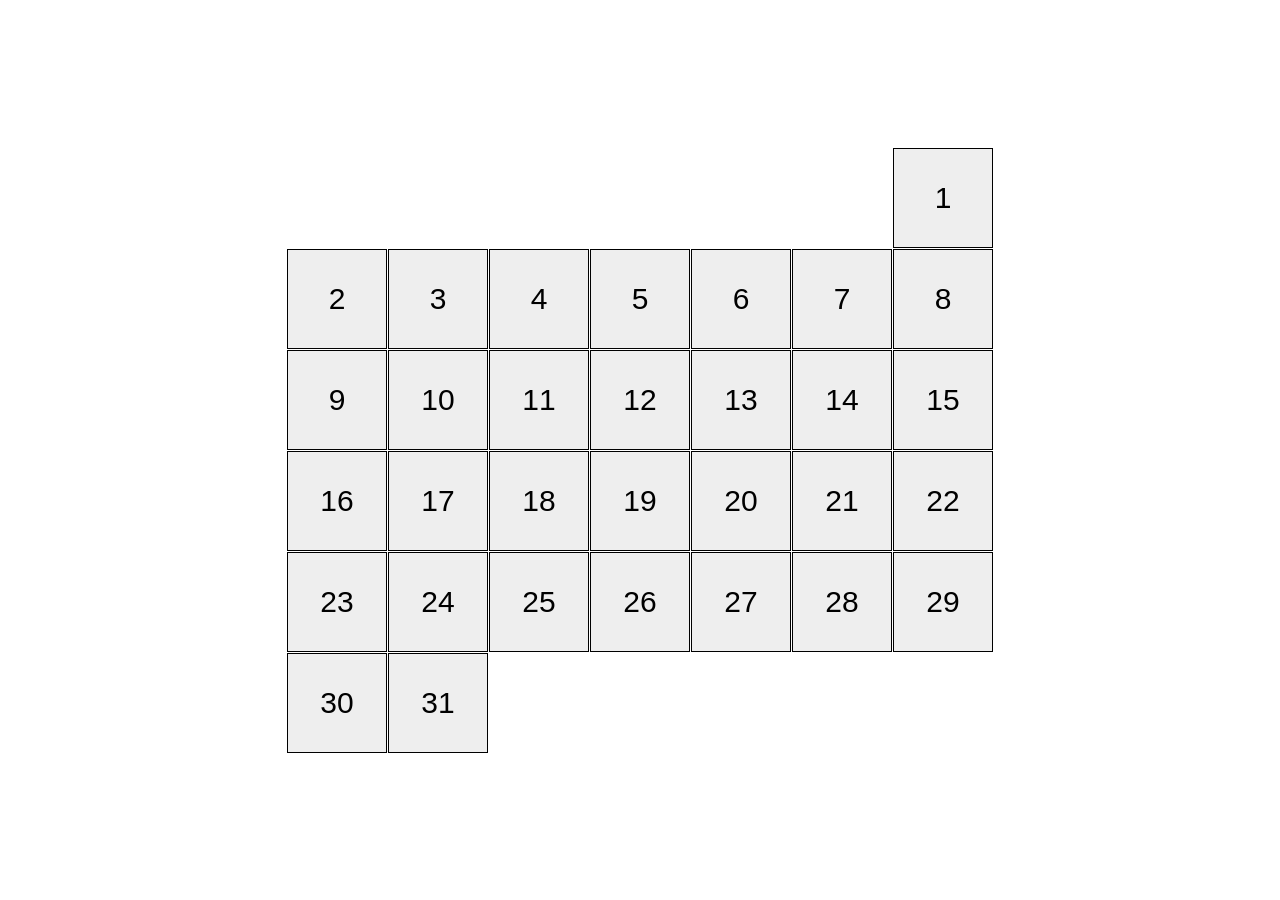
<file: index.html>
<!doctype html><html lang="en"><head><meta charset="utf-8"><meta name="viewport" content="width=device-width, initial-scale=1.0"><title>Calendar</title><link rel="stylesheet" href="index.b524b45a.css"></head><body> <div class="calendar calendar--month-length-31 calendar--start-day-sun"> <div class="calendar__day"></div> <div class="calendar__day"></div> <div class="calendar__day"></div> <div class="calendar__day"></div> <div class="calendar__day"></div> <div class="calendar__day"></div> <div class="calendar__day"></div> <div class="calendar__day"></div> <div class="calendar__day"></div> <div class="calendar__day"></div> <div class="calendar__day"></div> <div class="calendar__day"></div> <div class="calendar__day"></div> <div class="calendar__day"></div> <div class="calendar__day"></div> <div class="calendar__day"></div> <div class="calendar__day"></div> <div class="calendar__day"></div> <div class="calendar__day"></div> <div class="calendar__day"></div> <div class="calendar__day"></div> <div class="calendar__day"></div> <div class="calendar__day"></div> <div class="calendar__day"></div> <div class="calendar__day"></div> <div class="calendar__day"></div> <div class="calendar__day"></div> <div class="calendar__day"></div> <div class="calendar__day"></div> <div class="calendar__day"></div> <div class="calendar__day"></div> </div> </body></html>
</file>
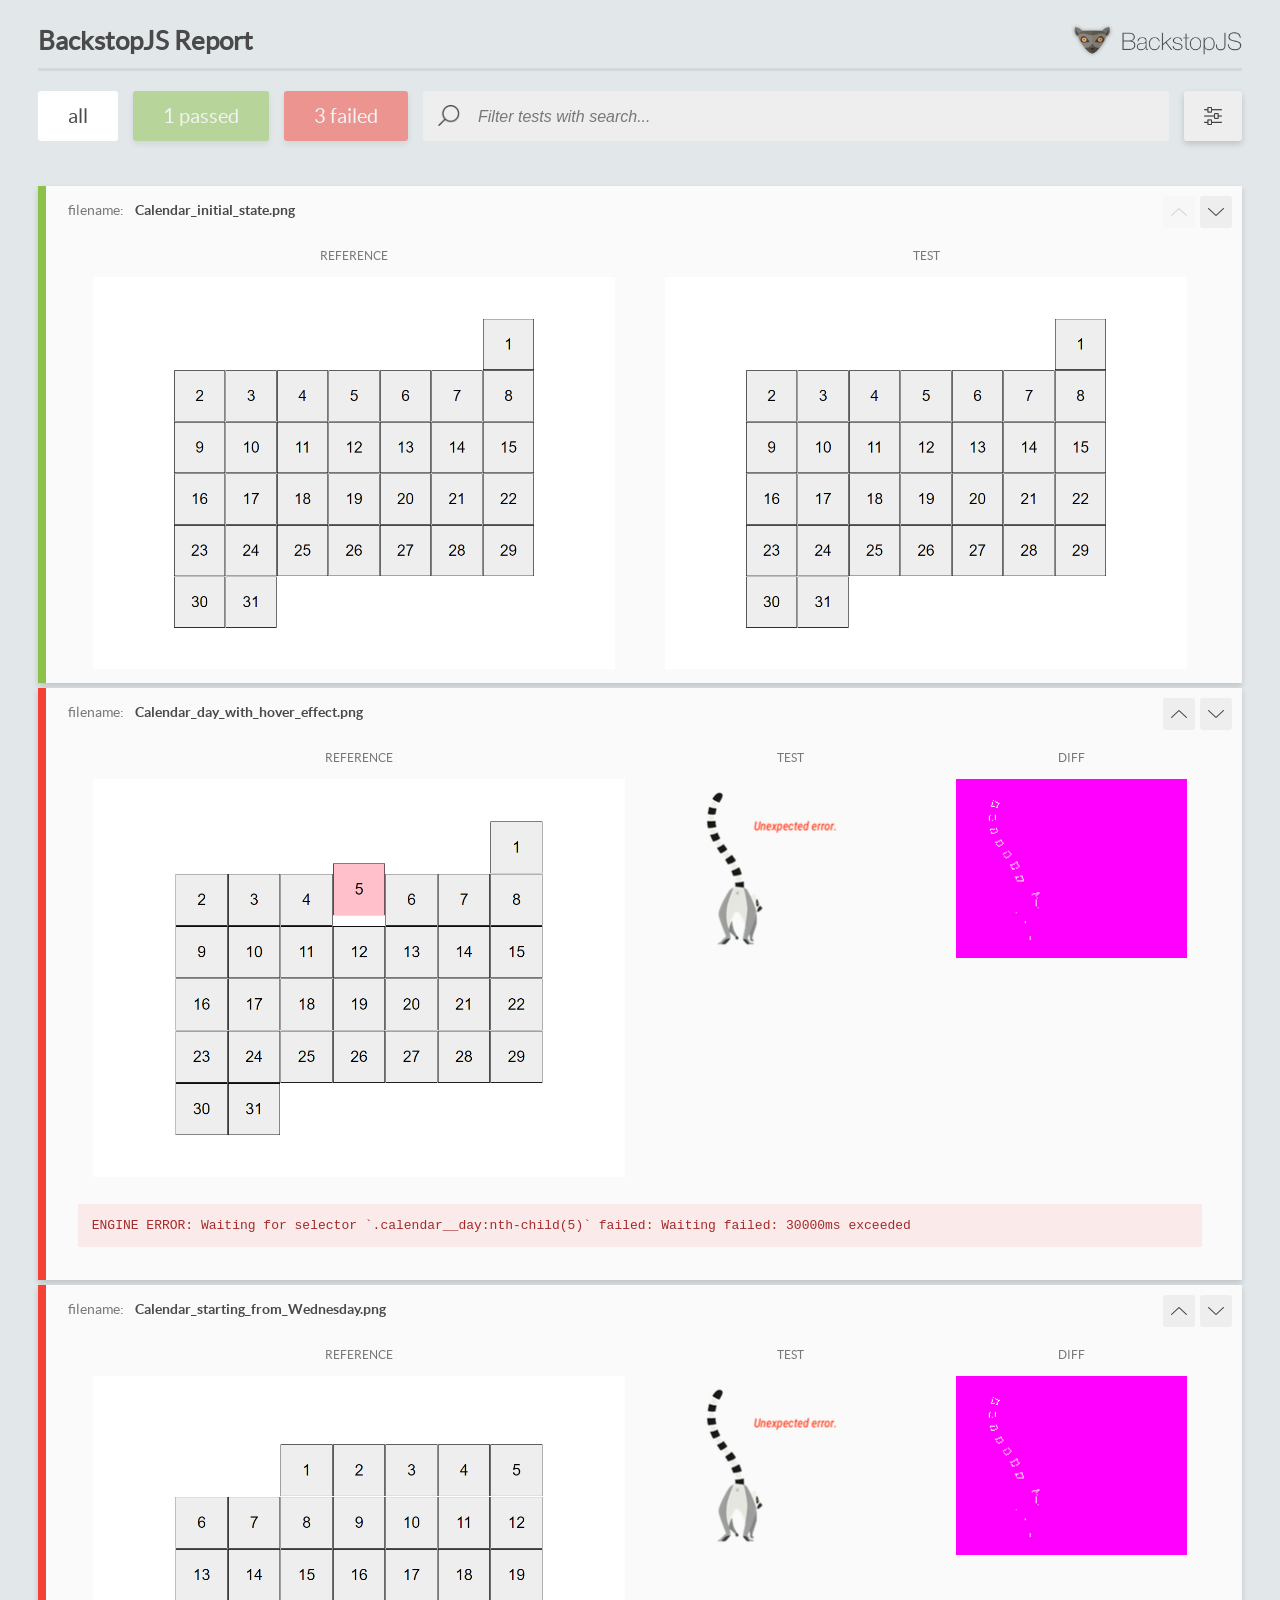
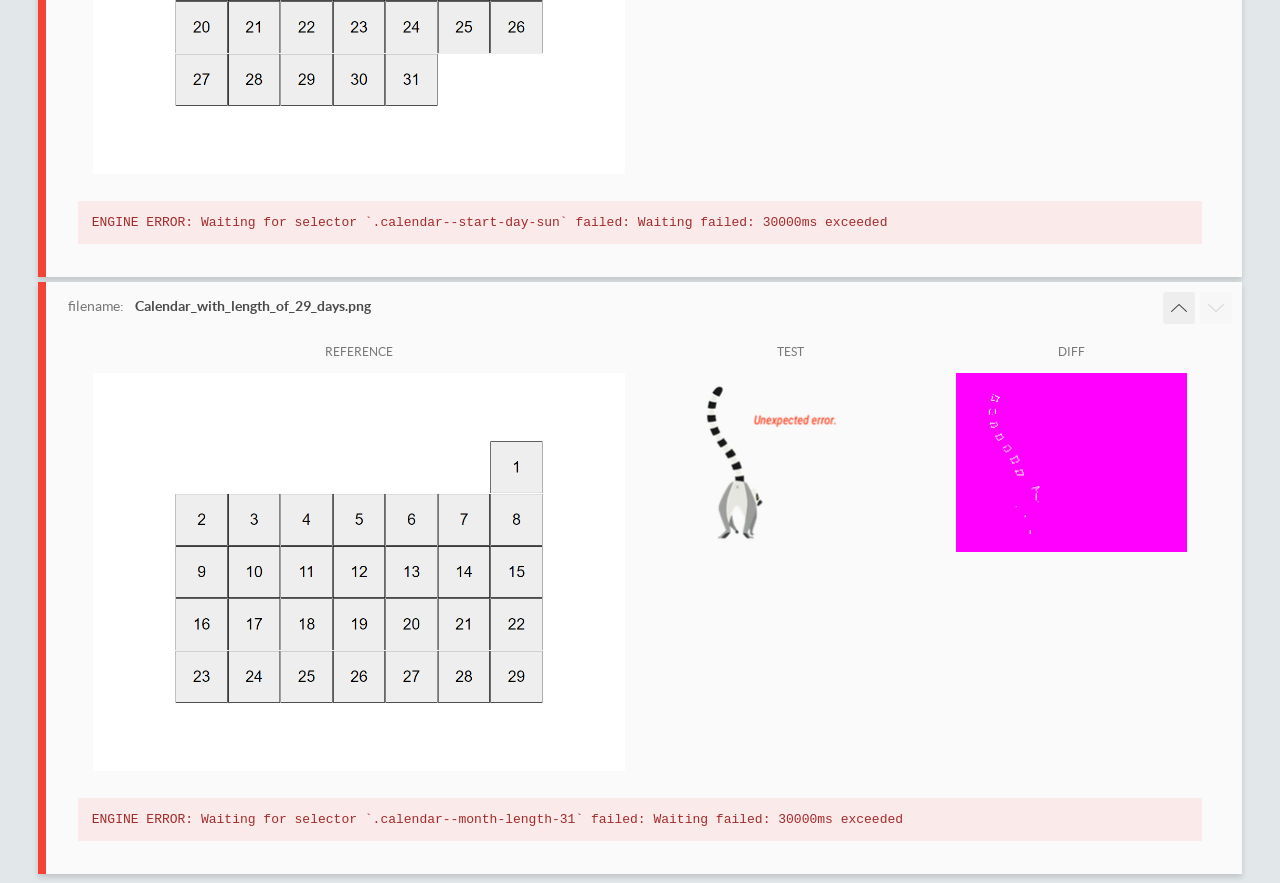
<file: report/html_report/index.html>
<!DOCTYPE html>
<html>
  <head>
    <meta charset="utf-8">
    <!-- Disable Cache -->
    <meta http-equiv="Cache-Control" content="no-cache, no-store, must-revalidate">
    <meta http-equiv="Pragma" content="no-cache">
    <meta http-equiv="Expires" content="0">

    <title>BackstopJS Report</title>

    <style>
      @font-face {
          font-family: 'latoregular';
          src: url('./assets/fonts/lato-regular-webfont.woff2') format('woff2'),
              url('./assets/fonts/lato-regular-webfont.woff') format('woff');
          font-weight: 400;
          font-style: normal;
      }
      @font-face {
          font-family: 'latobold';
          src: url('./assets/fonts/lato-bold-webfont.woff2') format('woff2'),
              url('./assets/fonts/lato-bold-webfont.woff') format('woff');
          font-weight: 700;
          font-style: normal;
      }

      .ReactModal__Body--open {
          overflow: hidden;
      }
      .ReactModal__Body--open .header {
        display: none;
      }

    </style>
  </head>
  <body style="background-color: #E2E7EA">
    <div id="root">

    </div>
    <script>
      function report (report) { // eslint-disable-line no-unused-vars
        window.tests = report;
      }
    </script>
    <script src="config.js"></script>
    <script src="index_bundle.js"></script>
  </body>
</html>
</file>
<file: index.b524b45a.css>
*{font-family:Arial,Helvetica,sans-serif}*,:before,:after{box-sizing:border-box}body{justify-content:center;align-items:center;min-height:100vh;margin:0;display:flex}.calendar{flex-wrap:wrap;gap:1px;width:726px;margin:auto;padding:10px;display:flex}.calendar__day{cursor:pointer;background-color:#eee;border:1px solid #000;justify-content:center;align-items:center;width:100px;height:100px;padding:10px;transition:transform .5s,background-color .5s;display:flex;position:relative}.calendar__day:first-child:before{content:"1";font-family:Arial,sans-serif;font-size:30px;position:absolute;top:50%;left:50%;transform:translate(-50%,-50%)}.calendar__day:nth-child(2):before{content:"2";font-family:Arial,sans-serif;font-size:30px;position:absolute;top:50%;left:50%;transform:translate(-50%,-50%)}.calendar__day:nth-child(3):before{content:"3";font-family:Arial,sans-serif;font-size:30px;position:absolute;top:50%;left:50%;transform:translate(-50%,-50%)}.calendar__day:nth-child(4):before{content:"4";font-family:Arial,sans-serif;font-size:30px;position:absolute;top:50%;left:50%;transform:translate(-50%,-50%)}.calendar__day:nth-child(5):before{content:"5";font-family:Arial,sans-serif;font-size:30px;position:absolute;top:50%;left:50%;transform:translate(-50%,-50%)}.calendar__day:nth-child(6):before{content:"6";font-family:Arial,sans-serif;font-size:30px;position:absolute;top:50%;left:50%;transform:translate(-50%,-50%)}.calendar__day:nth-child(7):before{content:"7";font-family:Arial,sans-serif;font-size:30px;position:absolute;top:50%;left:50%;transform:translate(-50%,-50%)}.calendar__day:nth-child(8):before{content:"8";font-family:Arial,sans-serif;font-size:30px;position:absolute;top:50%;left:50%;transform:translate(-50%,-50%)}.calendar__day:nth-child(9):before{content:"9";font-family:Arial,sans-serif;font-size:30px;position:absolute;top:50%;left:50%;transform:translate(-50%,-50%)}.calendar__day:nth-child(10):before{content:"10";font-family:Arial,sans-serif;font-size:30px;position:absolute;top:50%;left:50%;transform:translate(-50%,-50%)}.calendar__day:nth-child(11):before{content:"11";font-family:Arial,sans-serif;font-size:30px;position:absolute;top:50%;left:50%;transform:translate(-50%,-50%)}.calendar__day:nth-child(12):before{content:"12";font-family:Arial,sans-serif;font-size:30px;position:absolute;top:50%;left:50%;transform:translate(-50%,-50%)}.calendar__day:nth-child(13):before{content:"13";font-family:Arial,sans-serif;font-size:30px;position:absolute;top:50%;left:50%;transform:translate(-50%,-50%)}.calendar__day:nth-child(14):before{content:"14";font-family:Arial,sans-serif;font-size:30px;position:absolute;top:50%;left:50%;transform:translate(-50%,-50%)}.calendar__day:nth-child(15):before{content:"15";font-family:Arial,sans-serif;font-size:30px;position:absolute;top:50%;left:50%;transform:translate(-50%,-50%)}.calendar__day:nth-child(16):before{content:"16";font-family:Arial,sans-serif;font-size:30px;position:absolute;top:50%;left:50%;transform:translate(-50%,-50%)}.calendar__day:nth-child(17):before{content:"17";font-family:Arial,sans-serif;font-size:30px;position:absolute;top:50%;left:50%;transform:translate(-50%,-50%)}.calendar__day:nth-child(18):before{content:"18";font-family:Arial,sans-serif;font-size:30px;position:absolute;top:50%;left:50%;transform:translate(-50%,-50%)}.calendar__day:nth-child(19):before{content:"19";font-family:Arial,sans-serif;font-size:30px;position:absolute;top:50%;left:50%;transform:translate(-50%,-50%)}.calendar__day:nth-child(20):before{content:"20";font-family:Arial,sans-serif;font-size:30px;position:absolute;top:50%;left:50%;transform:translate(-50%,-50%)}.calendar__day:nth-child(21):before{content:"21";font-family:Arial,sans-serif;font-size:30px;position:absolute;top:50%;left:50%;transform:translate(-50%,-50%)}.calendar__day:nth-child(22):before{content:"22";font-family:Arial,sans-serif;font-size:30px;position:absolute;top:50%;left:50%;transform:translate(-50%,-50%)}.calendar__day:nth-child(23):before{content:"23";font-family:Arial,sans-serif;font-size:30px;position:absolute;top:50%;left:50%;transform:translate(-50%,-50%)}.calendar__day:nth-child(24):before{content:"24";font-family:Arial,sans-serif;font-size:30px;position:absolute;top:50%;left:50%;transform:translate(-50%,-50%)}.calendar__day:nth-child(25):before{content:"25";font-family:Arial,sans-serif;font-size:30px;position:absolute;top:50%;left:50%;transform:translate(-50%,-50%)}.calendar__day:nth-child(26):before{content:"26";font-family:Arial,sans-serif;font-size:30px;position:absolute;top:50%;left:50%;transform:translate(-50%,-50%)}.calendar__day:nth-child(27):before{content:"27";font-family:Arial,sans-serif;font-size:30px;position:absolute;top:50%;left:50%;transform:translate(-50%,-50%)}.calendar__day:nth-child(28):before{content:"28";font-family:Arial,sans-serif;font-size:30px;position:absolute;top:50%;left:50%;transform:translate(-50%,-50%)}.calendar__day:nth-child(29):before{content:"29";font-family:Arial,sans-serif;font-size:30px;position:absolute;top:50%;left:50%;transform:translate(-50%,-50%)}.calendar__day:nth-child(30):before{content:"30";font-family:Arial,sans-serif;font-size:30px;position:absolute;top:50%;left:50%;transform:translate(-50%,-50%)}.calendar__day:nth-child(31):before{content:"31";font-family:Arial,sans-serif;font-size:30px;position:absolute;top:50%;left:50%;transform:translate(-50%,-50%)}.calendar__day:hover{background-color:#ffbfcb;transition-duration:.5s;transform:translateY(-20px)}.calendar--start-day-mon>:first-child{margin-left:0}.calendar--start-day-tue>:first-child{margin-left:101px}.calendar--start-day-wed>:first-child{margin-left:202px}.calendar--start-day-thu>:first-child{margin-left:303px}.calendar--start-day-fri>:first-child{margin-left:404px}.calendar--start-day-sat>:first-child{margin-left:505px}.calendar--start-day-sun>:first-child{margin-left:606px}.calendar--month-length-28 :nth-child(n+29),.calendar--month-length-29 :nth-child(n+30),.calendar--month-length-30 :nth-child(n+31),.calendar--month-length-31 :nth-child(n+32){display:none}
/*# sourceMappingURL=index.b524b45a.css.map */
</file>
